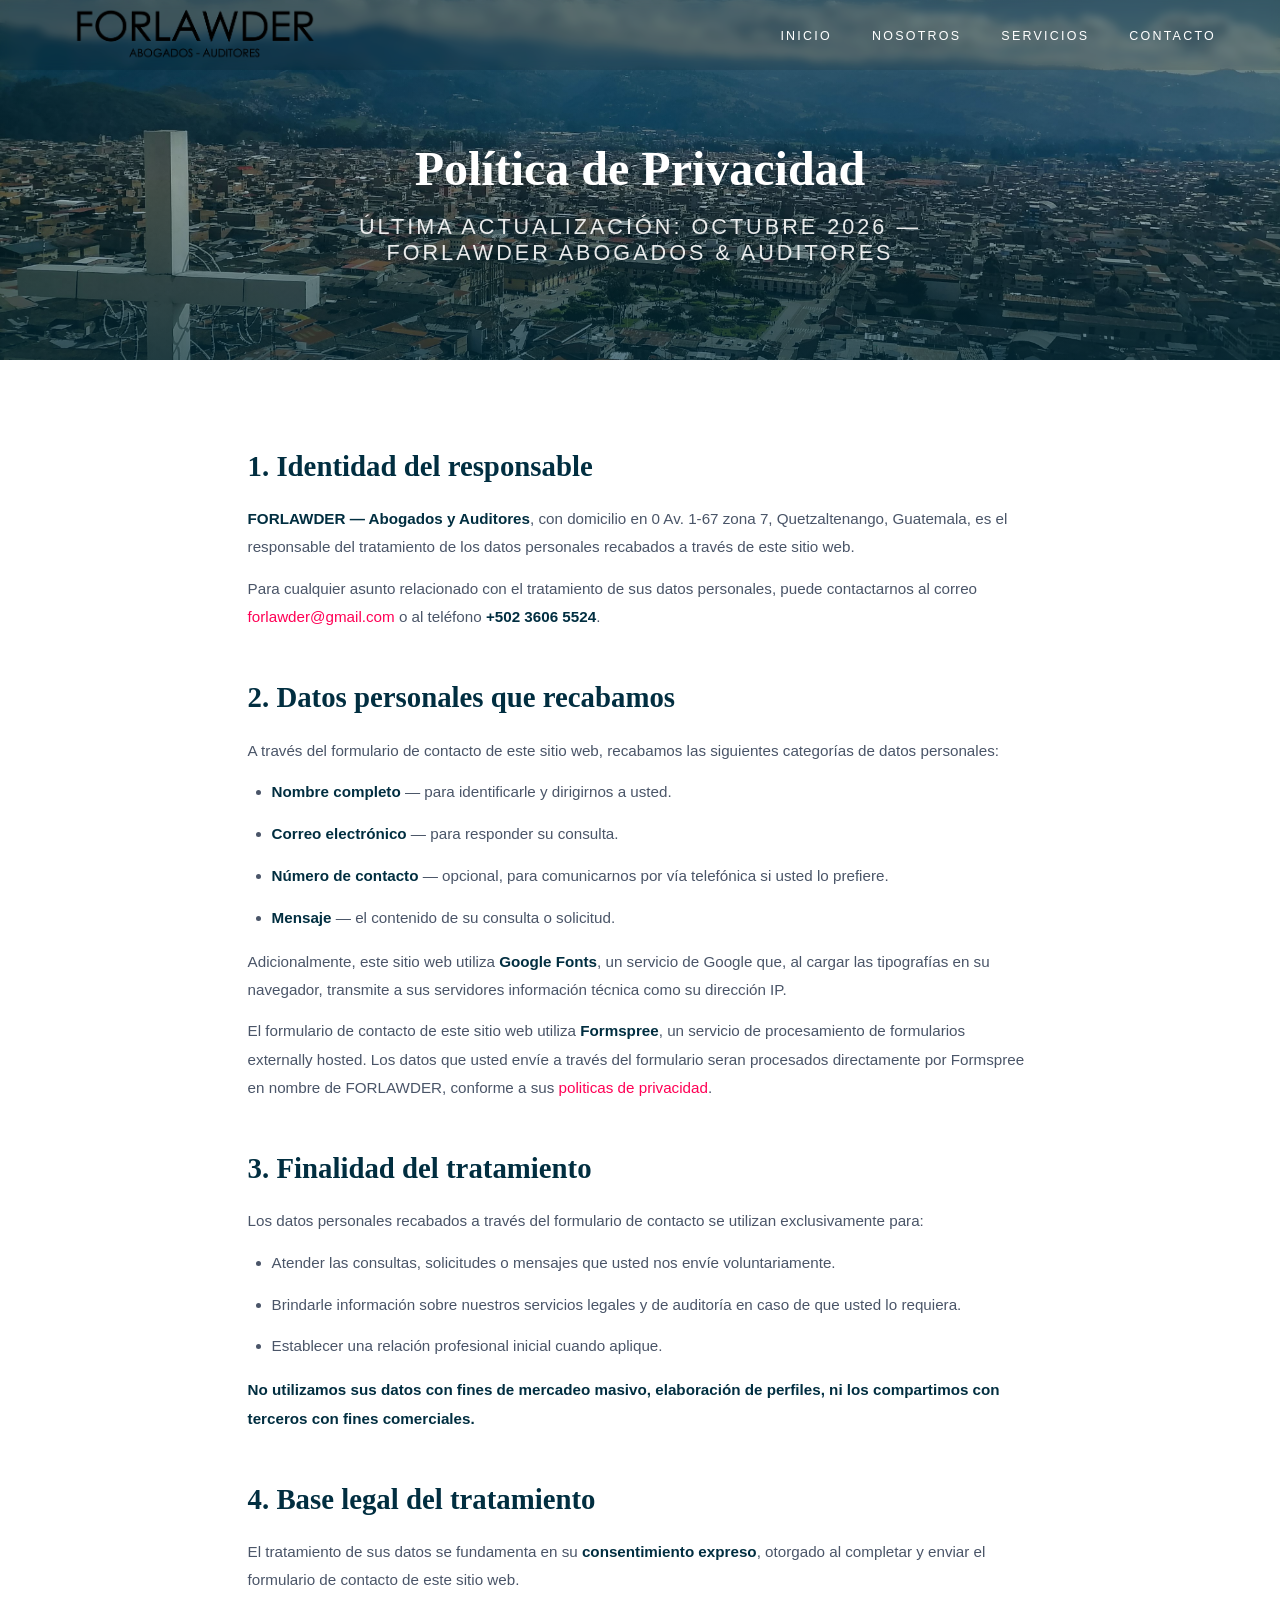
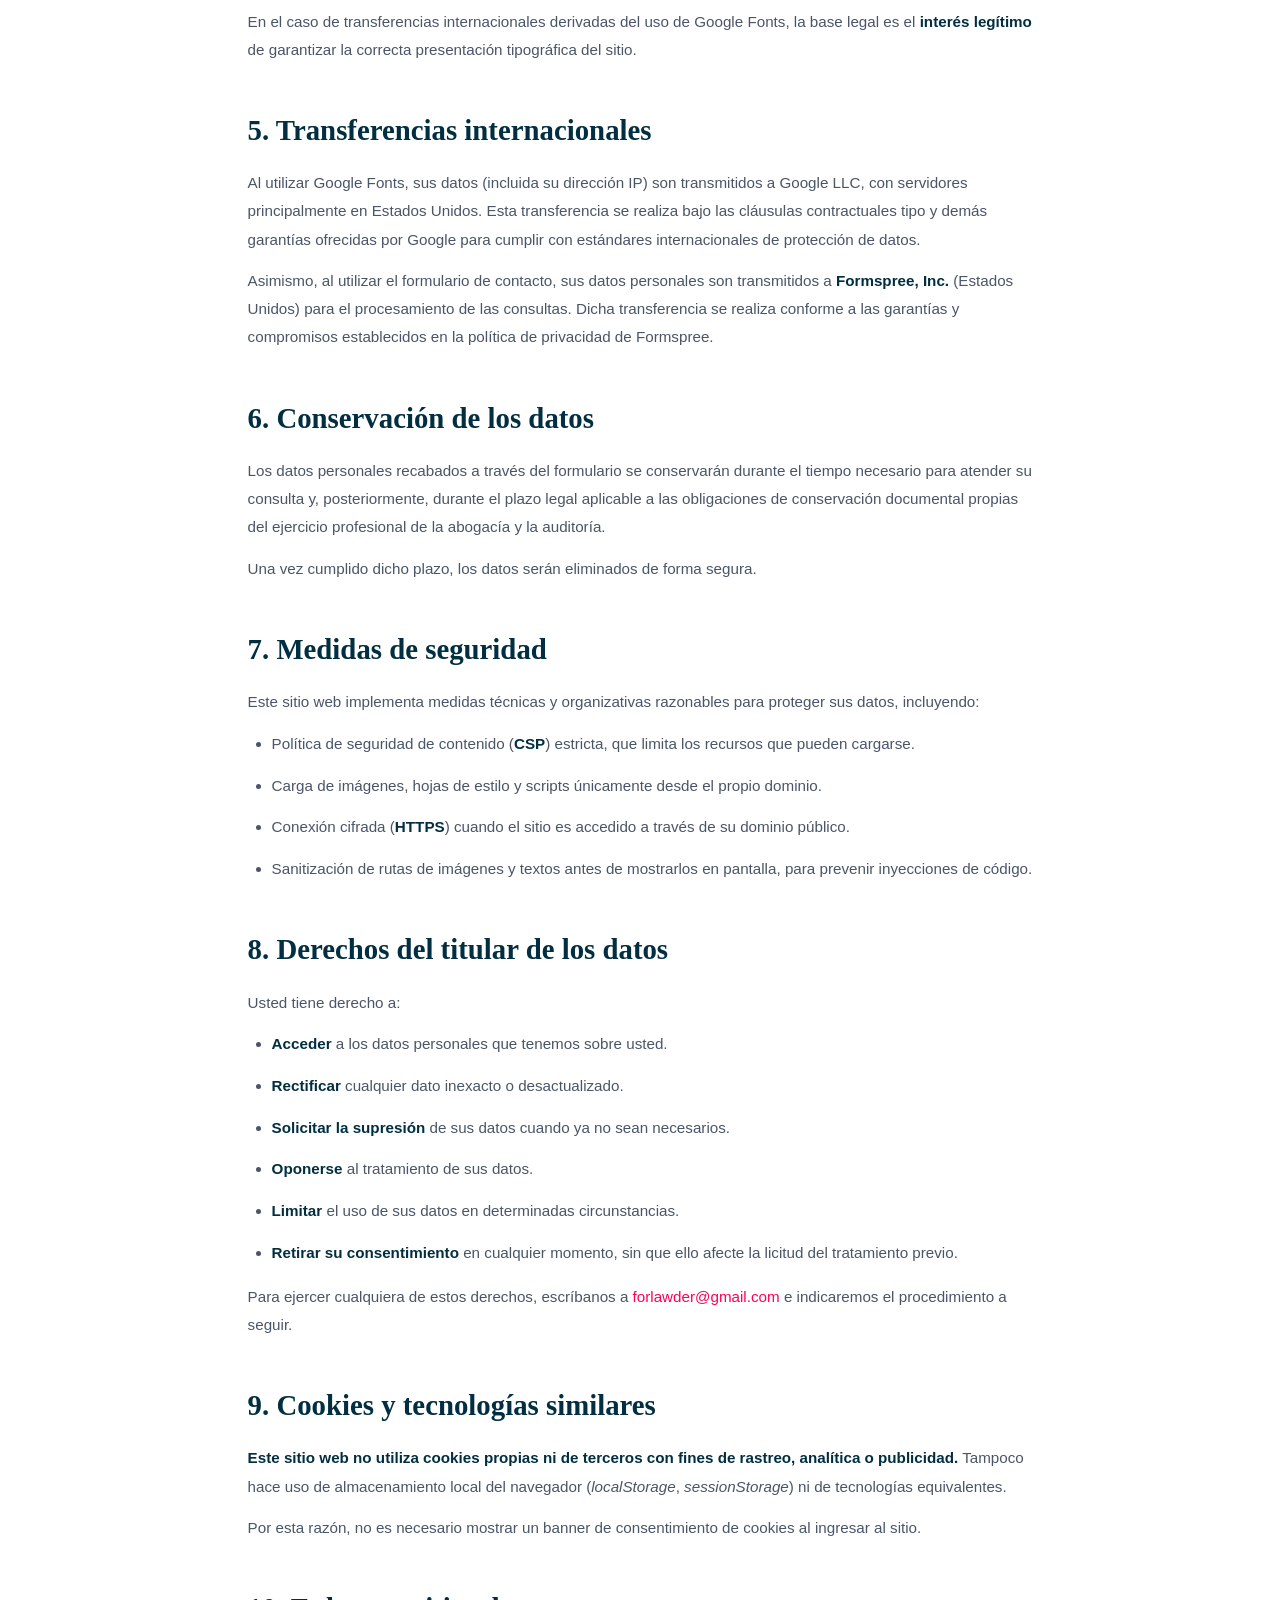
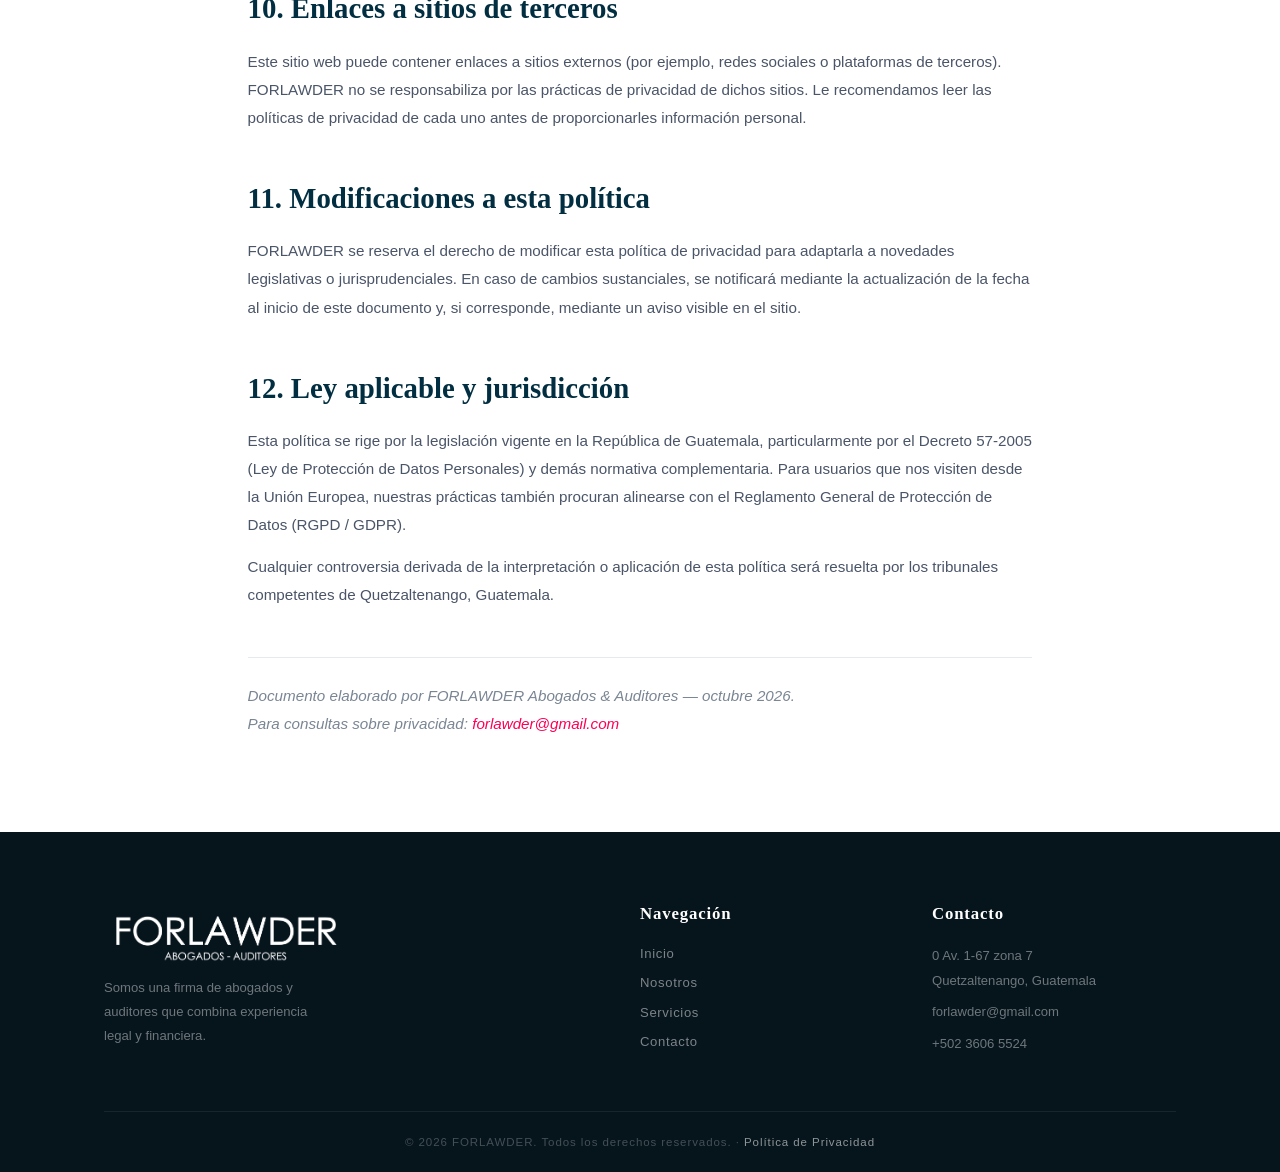
<file: politicas.html>
<!DOCTYPE html>
<html lang="es">

<head>
    <meta charset="UTF-8">
    <meta name="viewport" content="width=device-width, initial-scale=1.0">
    <meta name="description" content="Política de Privacidad — FORLAWDER Abogados y Auditores.">
    <meta http-equiv="Content-Security-Policy"
        content="default-src 'self'; script-src 'self'; style-src 'self' 'unsafe-inline' https://fonts.googleapis.com; font-src 'self' https://fonts.gstatic.com; img-src 'self'; connect-src 'self'; object-src 'none'; base-uri 'self'; form-action 'self';">
    <title>Política de Privacidad — FORLAWDER</title>
    <link rel="stylesheet" href="resources/css/style.min.css">
    <link rel="preconnect" href="https://fonts.googleapis.com">
    <link rel="preconnect" href="https://fonts.gstatic.com" crossorigin>
    <link
        href="https://fonts.googleapis.com/css2?family=Cormorant+Garamond:wght@300;400;600&family=Montserrat:wght@300;400;500&family=Raleway:wght@300;400&display=swap"
        rel="stylesheet">
    <style>
        .politica-hero {
            position: relative;
            display: flex;
            flex-direction: column;
            align-items: center;
            justify-content: center;
            min-height: clamp(300px, 40vh, 400px);
            padding: calc(var(--nav-height) + 2rem) 5% 3.5rem;
            text-align: center;
            overflow: hidden;
            background: var(--brand-navy);
        }

        .politica-hero::before {
            content: '';
            position: absolute;
            inset: 0;
            background: linear-gradient(to bottom,
                rgba(1, 46, 64, 0.55) 0%,
                rgba(1, 46, 64, 0.35) 50%,
                rgba(1, 46, 64, 0.65) 100%);
            pointer-events: none;
            z-index: 1;
        }

        .politica-hero .hero__fondo-wrap {
            position: absolute;
            inset: 0;
            z-index: 0;
            overflow: hidden;
        }

        .politica-hero .hero__fondo {
            width: 100%;
            height: 100%;
            object-fit: cover;
            object-position: center;
            display: block;
            opacity: 0;
            transition: opacity 360ms ease;
        }

        .politica-hero .hero__fondo.loaded {
            opacity: 1;
        }

        .politica-hero .hero__contenido {
            position: relative;
            z-index: 2;
            display: flex;
            flex-direction: column;
            align-items: center;
            gap: 1rem;
            max-width: 760px;
        }

        .politica-hero h1 {
            font-family: 'Cormorant Garamond', serif;
            font-weight: 600;
            font-size: clamp(2rem, 4vw, 3rem);
            color: #ffffff;
            margin-bottom: 0;
            line-height: 1.2;
        }

        .politica-hero p {
            font-family: 'Montserrat', sans-serif;
            font-size: clamp(0.95rem, 2.2vw, 1.35rem);
            font-weight: 300;
            letter-spacing: 0.14em;
            text-transform: uppercase;
            color: rgba(255, 255, 255, 0.90);
            max-width: 60ch;
            margin-inline: auto;
        }

        .politica-body {
            padding: 5rem 5%;
            background: #ffffff;
            color: #4a5568;
            line-height: 1.85;
            font-family: 'Montserrat', sans-serif;
            font-weight: 300;
        }

        .politica-body .contenedor {
            max-width: 900px;
        }

        .politica-body h2 {
            font-family: 'Cormorant Garamond', serif;
            font-weight: 600;
            font-size: clamp(1.4rem, 2.5vw, 1.8rem);
            color: var(--brand-navy);
            margin-top: 2.5rem;
            margin-bottom: 0.75rem;
        }

        .politica-body h2:first-of-type {
            margin-top: 0;
        }

        .politica-body p,
        .politica-body li {
            font-size: 0.95rem;
            margin-bottom: 0.85rem;
        }

        .politica-body ul {
            padding-left: 1.5rem;
            margin-bottom: 1rem;
        }

        .politica-body strong {
            color: var(--brand-navy);
            font-weight: 600;
        }

        .politica-body a {
            color: var(--brand-pink);
            text-decoration: none;
        }

        .politica-body a:hover {
            text-decoration: underline;
        }

        .politica-meta {
            font-size: 0.8rem;
            color: #7a8694;
            font-style: italic;
            border-top: 1px solid var(--brand-gray);
            padding-top: 1.5rem;
            margin-top: 3rem;
        }

        @media (max-width: 768px) {
            .politica-hero {
                padding: calc(var(--nav-height) + 3rem) 5% 3rem;
            }

            .politica-body {
                padding: 3.5rem 5%;
            }
        }
    </style>
</head>

<body>
    <header>
        <nav class="navbar">
            <a href="index.html" style="display: flex; align-items: center; text-decoration: none;">
                <div class="logo-container">
                    <img src="resources/images/LOGO  blanco letra.png" alt="FORLAWDER" class="logo-img logo-img--claro">
                    <img src="resources/images/FORLAWDER LOGO.png" alt="FORLAWDER" class="logo-img logo-img--oscuro">
                </div>
            </a>

            <button class="navbar__toggle" aria-label="Abrir menú" aria-expanded="false">
                <span></span>
                <span></span>
                <span></span>
            </button>

            <ul class="navbar__links">
                <li><a href="index.html#Inicio">Inicio</a></li>
                <li><a href="index.html#Nosotros">Nosotros</a></li>
                <li class="navbar__dropdown">
                    <a href="index.html#Servicios">Servicios</a>
                    <ul class="navbar__submenu">
                        <li><a href="index.html#Servicios_legal">Legal</a></li>
                        <li><a href="index.html#Servicios_auditoria">Auditoría</a></li>
                    </ul>
                </li>
                <li><a href="index.html#Contacto">Contacto</a></li>
            </ul>
        </nav>
    </header>

    <main>
        <section class="politica-hero">
            <div class="hero__fondo-wrap">
                <img src="resources/images/fondo-prueba.jpg" alt="" aria-hidden="true" class="hero__fondo" loading="eager" decoding="async" fetchpriority="high">
            </div>
            <div class="hero__contenido">
                <h1>Política de Privacidad</h1>
                <p>Última actualización: octubre 2026 — FORLAWDER Abogados &amp; Auditores</p>
            </div>
        </section>

        <section class="politica-body">
            <div class="contenedor">

                <h2>1. Identidad del responsable</h2>
                <p>
                    <strong>FORLAWDER — Abogados y Auditores</strong>, con domicilio en 0 Av. 1-67 zona 7,
                    Quetzaltenango, Guatemala, es el responsable del tratamiento de los datos personales
                    recabados a través de este sitio web.
                </p>
                <p>
                    Para cualquier asunto relacionado con el tratamiento de sus datos personales, puede
                    contactarnos al correo <a href="mailto:forlawder@gmail.com">forlawder@gmail.com</a>
                    o al teléfono <strong>+502 3606 5524</strong>.
                </p>

                <h2>2. Datos personales que recabamos</h2>
                <p>A través del formulario de contacto de este sitio web, recabamos las siguientes categorías de datos personales:</p>
                <ul>
                    <li><strong>Nombre completo</strong> — para identificarle y dirigirnos a usted.</li>
                    <li><strong>Correo electrónico</strong> — para responder su consulta.</li>
                    <li><strong>Número de contacto</strong> — opcional, para comunicarnos por vía telefónica si usted lo prefiere.</li>
                    <li><strong>Mensaje</strong> — el contenido de su consulta o solicitud.</li>
                </ul>
                <p>
                    Adicionalmente, este sitio web utiliza <strong>Google Fonts</strong>, un servicio de
                    Google que, al cargar las tipografías en su navegador, transmite a sus servidores
                    información técnica como su dirección IP.
                </p>
                <p>
                    El formulario de contacto de este sitio web utiliza <strong>Formspree</strong>,
                    un servicio de procesamiento de formularios externally hosted. Los datos que usted
                    envíe a través del formulario seran procesados directamente por Formspree en nombre de
                    FORLAWDER, conforme a sus <a href="https://formspree.io/legal/privacy-policy" target="_blank" rel="noopener noreferrer">politicas de privacidad</a>.
                </p>

                <h2>3. Finalidad del tratamiento</h2>
                <p>Los datos personales recabados a través del formulario de contacto se utilizan exclusivamente para:</p>
                <ul>
                    <li>Atender las consultas, solicitudes o mensajes que usted nos envíe voluntariamente.</li>
                    <li>Brindarle información sobre nuestros servicios legales y de auditoría en caso de que usted lo requiera.</li>
                    <li>Establecer una relación profesional inicial cuando aplique.</li>
                </ul>
                <p>
                    <strong>No utilizamos sus datos con fines de mercadeo masivo, elaboración de perfiles,
                    ni los compartimos con terceros con fines comerciales.</strong>
                </p>

                <h2>4. Base legal del tratamiento</h2>
                <p>
                    El tratamiento de sus datos se fundamenta en su <strong>consentimiento expreso</strong>,
                    otorgado al completar y enviar el formulario de contacto de este sitio web.
                </p>
                <p>
                    En el caso de transferencias internacionales derivadas del uso de Google Fonts, la base
                    legal es el <strong>interés legítimo</strong> de garantizar la correcta presentación
                    tipográfica del sitio.
                </p>

                <h2>5. Transferencias internacionales</h2>
                <p>
                    Al utilizar Google Fonts, sus datos (incluida su dirección IP) son transmitidos a
                    Google LLC, con servidores principalmente en Estados Unidos. Esta transferencia se
                    realiza bajo las cláusulas contractuales tipo y demás garantías ofrecidas por Google
                    para cumplir con estándares internacionales de protección de datos.
                </p>
                <p>
                    Asimismo, al utilizar el formulario de contacto, sus datos personales son transmitidos
                    a <strong>Formspree, Inc.</strong> (Estados Unidos) para el procesamiento de las consultas.
                    Dicha transferencia se realiza conforme a las garantías y compromisos establecidos en la
                    política de privacidad de Formspree.
                </p>

                <h2>6. Conservación de los datos</h2>
                <p>
                    Los datos personales recabados a través del formulario se conservarán durante el
                    tiempo necesario para atender su consulta y, posteriormente, durante el plazo legal
                    aplicable a las obligaciones de conservación documental propias del ejercicio
                    profesional de la abogacía y la auditoría.
                </p>
                <p>
                    Una vez cumplido dicho plazo, los datos serán eliminados de forma segura.
                </p>

                <h2>7. Medidas de seguridad</h2>
                <p>Este sitio web implementa medidas técnicas y organizativas razonables para proteger sus datos, incluyendo:</p>
                <ul>
                    <li>Política de seguridad de contenido (<strong>CSP</strong>) estricta, que limita los recursos que pueden cargarse.</li>
                    <li>Carga de imágenes, hojas de estilo y scripts únicamente desde el propio dominio.</li>
                    <li>Conexión cifrada (<strong>HTTPS</strong>) cuando el sitio es accedido a través de su dominio público.</li>
                    <li>Sanitización de rutas de imágenes y textos antes de mostrarlos en pantalla, para prevenir inyecciones de código.</li>
                </ul>

                <h2>8. Derechos del titular de los datos</h2>
                <p>Usted tiene derecho a:</p>
                <ul>
                    <li><strong>Acceder</strong> a los datos personales que tenemos sobre usted.</li>
                    <li><strong>Rectificar</strong> cualquier dato inexacto o desactualizado.</li>
                    <li><strong>Solicitar la supresión</strong> de sus datos cuando ya no sean necesarios.</li>
                    <li><strong>Oponerse</strong> al tratamiento de sus datos.</li>
                    <li><strong>Limitar</strong> el uso de sus datos en determinadas circunstancias.</li>
                    <li><strong>Retirar su consentimiento</strong> en cualquier momento, sin que ello afecte la licitud del tratamiento previo.</li>
                </ul>
                <p>
                    Para ejercer cualquiera de estos derechos, escríbanos a
                    <a href="mailto:forlawder@gmail.com">forlawder@gmail.com</a> e indicaremos
                    el procedimiento a seguir.
                </p>

                <h2>9. Cookies y tecnologías similares</h2>
                <p>
                    <strong>Este sitio web no utiliza cookies propias ni de terceros con fines de rastreo,
                    analítica o publicidad.</strong> Tampoco hace uso de almacenamiento local del navegador
                    (<em>localStorage</em>, <em>sessionStorage</em>) ni de tecnologías equivalentes.
                </p>
                <p>
                    Por esta razón, no es necesario mostrar un banner de consentimiento de cookies al
                    ingresar al sitio.
                </p>

                <h2>10. Enlaces a sitios de terceros</h2>
                <p>
                    Este sitio web puede contener enlaces a sitios externos (por ejemplo, redes sociales
                    o plataformas de terceros). FORLAWDER no se responsabiliza por las prácticas de
                    privacidad de dichos sitios. Le recomendamos leer las políticas de privacidad de
                    cada uno antes de proporcionarles información personal.
                </p>

                <h2>11. Modificaciones a esta política</h2>
                <p>
                    FORLAWDER se reserva el derecho de modificar esta política de privacidad para
                    adaptarla a novedades legislativas o jurisprudenciales. En caso de cambios
                    sustanciales, se notificará mediante la actualización de la fecha al inicio de
                    este documento y, si corresponde, mediante un aviso visible en el sitio.
                </p>

                <h2>12. Ley aplicable y jurisdicción</h2>
                <p>
                    Esta política se rige por la legislación vigente en la República de Guatemala,
                    particularmente por el Decreto 57-2005 (Ley de Protección de Datos Personales) y
                    demás normativa complementaria. Para usuarios que nos visiten desde la Unión Europea,
                    nuestras prácticas también procuran alinearse con el Reglamento General de Protección
                    de Datos (RGPD / GDPR).
                </p>
                <p>
                    Cualquier controversia derivada de la interpretación o aplicación de esta política
                    será resuelta por los tribunales competentes de Quetzaltenango, Guatemala.
                </p>

                <p class="politica-meta">
                    Documento elaborado por FORLAWDER Abogados &amp; Auditores — octubre 2026.<br>
                    Para consultas sobre privacidad: <a href="mailto:forlawder@gmail.com">forlawder@gmail.com</a>
                </p>

            </div>
        </section>
    </main>

    <footer class="footer">
        <div class="contenedor">
            <div class="footer__grid">

                <div class="footer__marca">
                    <div class="logo-container" style="padding-bottom: 0px;">
                        <img src="resources/images/LOGO  blanco letra.png" alt="FORLAWDER" class="logo-img-footer">
                    </div>
                    <p style="padding-top: 0.1rem;">Somos una firma de abogados y auditores que combina experiencia legal
                        y financiera.</p>
                </div>

                <div class="footer__nav">
                    <h4>Navegación</h4>
                    <ul>
                        <li><a href="index.html#Inicio">Inicio</a></li>
                        <li><a href="index.html#Nosotros">Nosotros</a></li>
                        <li><a href="index.html#Servicios">Servicios</a></li>
                        <li><a href="index.html#Contacto">Contacto</a></li>
                    </ul>
                </div>

                <div class="footer__info">
                    <h4>Contacto</h4>
                    <p>0 Av. 1-67 zona 7<br>Quetzaltenango, Guatemala</p>
                    <p>forlawder@gmail.com</p>
                    <p>+502 3606 5524</p>
                </div>

            </div>
            <div class="footer__base">
                <p>&copy; 2026 FORLAWDER. Todos los derechos reservados. ·
                    <a href="politicas.html" style="color: rgba(255,255,255,0.55); text-decoration: none;">Política de Privacidad</a>
                </p>
            </div>
        </div>
    </footer>

    <script src="resources/js/navbar.js" defer></script>
</body>

</html>
</file>
<file: resources/css/style.min.css>
*,*::before,*::after{box-sizing:border-box;margin:0;padding:0}html{scroll-behavior:smooth}body{font-family:'Montserrat',sans-serif;font-weight:300}:root{--brand-navy:#012E40;--brand-foot:#06141c;--brand-pink:#ff0055;--brand-gray:#e6e9ed;--nav-height:70px;--nav-bg-solid:var(--brand-navy);--nav-bg-solid-footer:var(--brand-foot);--nav-bg-transparent:rgba(0, 0, 0, 0.10);--nav-border-color:rgba(255, 255, 255, 0.12);--nav-text-color:#ffffff;--nav-text-hover:var(--brand-pink);--nav-transition:0.45s ease;--card-max-width:1150px;--card-min-height:auto;--card-padding:2.5rem}.navbar{position:fixed;top:0;left:0;width:100%;height:var(--nav-height);z-index:1000;display:flex;align-items:center;justify-content:space-between;padding:0 5%;background-color:var(--nav-bg-transparent);border-bottom:1px solid #fff0;backdrop-filter:blur(4px);-webkit-backdrop-filter:blur(4px);transition:background-color var(--nav-transition),border-color var(--nav-transition),box-shadow var(--nav-transition),backdrop-filter var(--nav-transition)}.navbar.scrolled{background-color:var(--nav-bg-solid-footer);border-bottom-color:var(--nav-border-color);box-shadow:0 4px 30px rgb(0 0 0 / .35);backdrop-filter:blur(0);-webkit-backdrop-filter:blur(0)}.navbar__logo{font-family:'Cormorant Garamond',serif;font-weight:600;font-size:1.6rem;letter-spacing:.12em;color:var(--nav-text-color);text-decoration:none;text-transform:uppercase;transition:color var(--nav-transition)}.navbar__logo:hover{color:var(--nav-text-hover)}.navbar__links{list-style:none;display:flex;gap:2.5rem;align-items:center}.navbar__dropdown{position:relative}.navbar__submenu{position:absolute;top:100%;left:0;min-width:200px;list-style:none;background-color:var(--nav-bg-solid-footer);border-bottom:1px solid var(--nav-border-color);border-radius:0 0 4px 4px;padding:.5rem 0;z-index:999;opacity:0;visibility:hidden;transform:translateY(6px);transition:opacity var(--nav-transition),transform var(--nav-transition),visibility var(--nav-transition);pointer-events:none}.navbar__dropdown:hover .navbar__submenu,.navbar__dropdown:focus-within .navbar__submenu{opacity:1;visibility:visible;transform:translateY(0);pointer-events:auto}.navbar__submenu li a{display:block;padding:.55rem 1.5rem;font-size:.72rem;letter-spacing:.16em;color:rgb(255 255 255 / .8);white-space:nowrap}.navbar__submenu li a::after{display:none}.navbar__submenu li{display:block}.navbar__submenu li a:hover{color:var(--nav-text-hover)}.navbar__links a{font-family:'Montserrat',sans-serif;font-weight:400;font-size:.78rem;letter-spacing:.18em;text-transform:uppercase;color:var(--nav-text-color);text-decoration:none;position:relative;padding-bottom:4px;transition:color var(--nav-transition)}.navbar__links a::after{content:'';position:absolute;bottom:0;left:0;width:0%;height:1px;background-color:var(--nav-text-hover);transition:width var(--nav-transition)}.navbar__links a:hover{color:var(--nav-text-hover)}.navbar__links a:hover::after{width:100%}.navbar__links a.active{color:var(--nav-text-hover)}.navbar__links a.active::after{width:100%}.navbar__links a.navbar__cta{background-color:var(--nav-text-hover);color:#0a0a0a;padding:.45rem 1.2rem;border-radius:2px;font-weight:500;letter-spacing:.14em}.navbar__links a.navbar__cta::after{display:none}.navbar__links a.navbar__cta:hover{background-color:#fff;color:#0a0a0a}.navbar__toggle{display:none;flex-direction:column;gap:5px;cursor:pointer;background:none;border:none;padding:4px}.navbar__toggle span{display:block;width:24px;height:1.5px;background-color:var(--nav-text-color);transition:transform 0.3s ease,opacity 0.3s ease}.navbar__toggle.open span:nth-child(1){transform:translateY(6.5px) rotate(45deg)}.navbar__toggle.open span:nth-child(2){opacity:0}.navbar__toggle.open span:nth-child(3){transform:translateY(-6.5px) rotate(-45deg)}@media (max-width:768px){.navbar__toggle{display:flex}.navbar__links{position:absolute;top:var(--nav-height);left:0;width:100%;flex-direction:column;gap:0;background-color:var(--nav-bg-solid);max-height:0;overflow:hidden;transition:max-height 0.4s ease,padding 0.4s ease;padding:0 5%}.navbar__links.open{max-height:400px;padding:1.2rem 5%}.navbar__links a{padding:.7rem 0 .7rem .85rem;font-size:.85rem}.navbar__links a::after{bottom:auto;top:50%;left:0;transform:translateY(-50%);width:2px;height:0%;transition:height var(--nav-transition)}.navbar__links a.active::after{width:2px;height:50%}.navbar__submenu{position:static;opacity:1;visibility:visible;transform:none;pointer-events:auto;background-color:#fff0;border-bottom:none;box-shadow:none;padding:0 0 .5rem 0;min-width:unset}.navbar__submenu li a{padding:.28rem 0 .28rem .85rem;font-size:.65rem;letter-spacing:.12em;color:rgb(255 255 255 / .55);border-left:1px solid rgb(255 255 255 / .15);transition:color var(--nav-transition),border-left-color var(--nav-transition)}.navbar__submenu li a:hover,.navbar__submenu li a.active{color:var(--nav-text-hover);border-left-color:var(--nav-text-hover)}}.banner-container{position:absolute;inset:0;overflow:hidden;pointer-events:none;z-index:1;background:#fff0}.shape-gray-back{position:absolute;bottom:-50px;left:30%;width:320px;height:420px;background:linear-gradient(135deg,rgb(255 255 255 / .07) 0%,rgb(255 255 255 / .01) 100%);transform:skewX(-41deg)}.shape-gray-front{position:absolute;bottom:-80px;left:18%;width:180px;height:460px;background:linear-gradient(to bottom,rgb(255 255 255 / .06),rgb(255 255 255 / .01));transform:skewX(-41deg)}.shape-dark-blue{position:absolute;bottom:-50px;left:-80px;width:340px;height:380px;background:rgb(0 20 30 / .45);transform:skewX(-41deg)}.shape-magenta-bar{position:absolute;bottom:-100px;left:-40px;width:80px;height:560px;background:var(--brand-pink);transform:skewX(-41deg);box-shadow:4px 0 28px rgb(255 0 85 / .5)}.thin-lines-container{position:absolute;bottom:-50px;left:13%;width:120px;height:460px;transform:skewX(-41deg)}.thin-lines-container::before{content:'';position:absolute;top:0;left:0;width:3px;height:80%;background:var(--brand-pink);opacity:.65}.thin-lines-container::after{content:'';position:absolute;top:22%;left:16px;width:3px;height:55%;background:var(--brand-pink);opacity:.65}.section-offset{scroll-margin-top:var(--nav-height)}.seccion-contacto{display:flex;justify-content:center;align-items:center;padding:6rem 5%;min-height:100vh}.tarjeta-formulario{width:100%;max-width:var(--card-max-width);min-height:var(--card-min-height);display:flex;overflow:hidden;border-radius:12px;box-shadow:0 24px 64px rgb(0 0 0 / .14)}.columna-texto{position:relative;overflow:hidden;background:var(--brand-navy);padding:3rem 2.5rem 3rem 3rem;flex:1;display:flex;flex-direction:column;justify-content:flex-start;gap:1.5rem;min-width:0}.columna-texto h2{font-family:'Cormorant Garamond',serif;font-size:2rem;font-weight:600;color:#fff;line-height:1.25;position:relative;z-index:2}.columna-texto>p{font-size:.875rem;line-height:1.8;color:rgb(255 255 255 / .7);position:relative;z-index:2;max-width:36ch}.columna-formulario{flex:1;background:#fff;padding:var(--card-padding);display:flex;flex-direction:column;justify-content:center;min-width:0}.formulario{display:grid;gap:14px}.grupo-campo{display:grid;gap:5px}.grupo-fila{display:grid;grid-template-columns:1fr 1fr;gap:16px}.formulario label{font-size:.72rem;font-weight:600;letter-spacing:.08em;text-transform:uppercase;color:var(--brand-navy)}.formulario input,.formulario textarea{font:inherit;font-size:.9rem;border-radius:6px;border:1.5px solid #dde1e6;padding:10px 12px;width:100%;background:#f9fafc;color:#1a1a2e;transition:border-color 0.2s ease,box-shadow 0.2s ease}.formulario input:focus,.formulario textarea:focus{outline:none;border-color:var(--brand-pink);box-shadow:0 0 0 3px rgb(255 0 85 / .1);background:#fff}.formulario textarea{min-height:100px;resize:vertical}.formulario button{margin-top:4px;font:inherit;font-size:.78rem;font-weight:600;letter-spacing:.14em;text-transform:uppercase;border-radius:6px;padding:13px;background:var(--brand-navy);color:#fff;border:2px solid var(--brand-navy);cursor:pointer;width:100%;transition:background 0.25s ease,border-color 0.25s ease}.formulario button:hover{background:var(--brand-pink);border-color:var(--brand-pink)}.form-success{display:flex;flex-direction:column;align-items:center;text-align:center;padding:2rem 1rem;gap:1rem}.form-success svg{width:48px;height:48px;color:var(--brand-navy)}.form-success h3{font-family:'Cormorant Garamond',serif;font-weight:600;font-size:1.5rem;color:var(--brand-navy);margin:0}.form-success p{font-size:.9rem;color:#5a6573;margin:0}.formulario.submitted .grupo-campo,.formulario.submitted .grupo-fila,.formulario.submitted .formulario button{display:none}.formulario.submitted .form-success{display:flex!important}.formulario.submitted #form-fields{display:none}#btn-nueva-consulta{margin-top:.5rem;width:auto;align-self:center}.checkbox-campo{margin-top:.5rem}.checkbox-label{display:flex;align-items:center;gap:.6rem;cursor:pointer;font-size:.8rem;color:#5a6573;line-height:1.4}.checkbox-label input[type="checkbox"]{position:absolute;opacity:0;width:0;height:0}.checkbox-custom{width:18px;height:18px;min-width:18px;border:2px solid #dde1e6;border-radius:4px;background:#f9fafc;display:flex;align-items:center;justify-content:center;transition:border-color .2s ease,background .2s ease}.checkbox-custom::after{content:'';width:10px;height:10px;background:var(--brand-pink);border-radius:2px;opacity:0;transform:scale(0);transition:opacity .2s ease,transform .2s ease}.checkbox-label input:checked+.checkbox-custom{border-color:var(--brand-pink);background:#fff}.checkbox-label input:checked+.checkbox-custom::after{opacity:1;transform:scale(1)}.checkbox-label input:focus+.checkbox-custom{outline:none;box-shadow:0 0 0 3px rgba(255,0,85,.10)}.checkbox-text{font-size:.8rem;color:#5a6573}.checkbox-text a{color:var(--brand-pink);text-decoration:none}.checkbox-text a:hover{text-decoration:underline}@media (max-width:768px){.seccion-contacto{padding:5rem 4%;align-items:flex-start}.tarjeta-formulario{flex-direction:column}.columna-texto{padding:2.5rem 2rem;min-height:200px;justify-content:flex-end}.columna-texto h2{font-size:1.5rem}.columna-texto>p{display:none}.columna-formulario{padding:2rem 1.5rem}}@media (max-width:480px){.grupo-fila{grid-template-columns:1fr}.columna-texto{min-height:160px}.formulario button{padding:14px}}.contenedor{width:100%;max-width:1200px;margin-inline:auto;padding-inline:5%}.etiqueta-seccion{display:inline-block;font-size:.68rem;font-weight:600;letter-spacing:.24em;text-transform:uppercase;color:var(--brand-pink)}.titulo-seccion{font-family:'Cormorant Garamond',serif;font-weight:600;font-size:clamp(1.75rem, 3vw, 2.4rem);line-height:1.2;color:var(--brand-navy)}.seccion-encabezado{text-align:center;margin-bottom:3.5rem;display:flex;flex-direction:column;gap:.6rem}.seccion-encabezado__subtitulo{font-size:.9rem;line-height:1.85;color:#5a6573;max-width:55ch;margin-inline:auto}.btn{display:inline-flex;align-items:center;justify-content:center;padding:.75rem 1.75rem;font-family:'Montserrat',sans-serif;font-size:.76rem;font-weight:600;letter-spacing:.16em;text-transform:uppercase;text-decoration:none;border-radius:4px;border:2px solid #fff0;cursor:pointer;transition:background 0.25s ease,color 0.25s ease,border-color 0.25s ease}.btn--primary{background:var(--brand-navy);color:#fff;border-color:var(--brand-navy)}.btn--primary:hover{background:var(--brand-pink);border-color:var(--brand-pink)}.btn--outline{background:#fff0;color:var(--brand-navy);border-color:var(--brand-navy)}.btn--outline:hover{background:var(--brand-navy);color:#fff}.btn--outline-blanco{background:#fff0;color:#fff;border-color:rgb(255 255 255 / .65)}.btn--outline-blanco:hover{background:#fff;color:var(--brand-navy);border-color:#fff}.hero{position:relative;display:flex;flex-direction:column;align-items:center;justify-content:center;min-height:clamp(420px, 60vh, 680px);padding:calc(var(--nav-height) + 2rem) 5% 3.5rem;text-align:center;overflow:hidden;background:var(--brand-navy)}.hero::before{content:'';position:absolute;inset:0;background:linear-gradient(to bottom,rgb(1 46 64 / .55) 0%,rgb(1 46 64 / .35) 50%,rgb(1 46 64 / .65) 100%);pointer-events:none;z-index:1}.hero::after{content:'';position:absolute;bottom:0;left:5%;right:5%;height:1px;background:linear-gradient(to right,transparent,var(--brand-pink) 50%,transparent)}.hero__contenido{position:relative;z-index:2;display:flex;flex-direction:column;align-items:center;gap:1.75rem;max-width:760px}.hero__fondo-wrap{position:absolute;inset:0;z-index:0;overflow:hidden}.hero__fondo{width:100%;height:100%;object-fit:cover;object-position:center;display:block;opacity:0;transition:opacity 360ms ease}.hero__fondo.loaded{opacity:1}.hero__logo{max-width:min(400px, 78vw);height:auto;position:relative;z-index:2}.hero__tagline{font-family:'Montserrat',sans-serif;font-size:clamp(0.95rem, 2.2vw, 1.35rem);font-weight:1000;letter-spacing:.14em;text-transform:uppercase;color:#fff;opacity:.9}.hero__acciones{display:flex;gap:1rem;flex-wrap:wrap;justify-content:center}.hero__scroll{position:absolute;bottom:2rem;left:50%;transform:translateX(-50%);color:#fff;opacity:.55;z-index:2;text-decoration:none;transition:opacity 0.3s ease;animation:hero-bounce 2.2s ease-in-out infinite}.hero__scroll:hover{opacity:.75}@keyframes hero-bounce{0%,100%{transform:translateX(-50%) translateY(0)}50%{transform:translateX(-50%) translateY(7px)}}.seccion-intro{padding:6rem 0;background:#fff}.intro__grid{display:grid;grid-template-columns:1fr 1fr;gap:5rem;align-items:center}.intro__texto{display:flex;flex-direction:column;gap:1.2rem}.intro__texto p{font-size:.92rem;line-height:1.9;color:#4a5568}.intro__btn{align-self:flex-start}.visual-placeholder{position:relative;aspect-ratio:4 / 3;background:var(--brand-gray);border-radius:10px;overflow:hidden;display:flex;align-items:center;justify-content:center}.visual-placeholder__marco{position:absolute;inset:12px;border-radius:6px;border:1.5px dashed rgb(1 46 64 / .22)}.visual-placeholder__acento{position:absolute;bottom:0;left:-20px;width:80px;height:100%;background:var(--brand-pink);opacity:.07;transform:skewX(-8deg)}.visual-placeholder__texto{font-family:'Montserrat',sans-serif;font-size:.8rem;color:#7a8694;text-align:center;position:relative;z-index:1;line-height:1.9}.visual-placeholder__texto small{font-size:.7rem;opacity:.7}.visual-placeholder__img{position:absolute;inset:0;width:100%;height:100%;object-fit:cover}.slideshow-img{opacity:0;pointer-events:none;user-select:none;-webkit-user-drag:none;animation:slideshow-fade 9s infinite}.slideshow-img:nth-child(1){animation-delay:0s}.slideshow-img:nth-child(2){animation-delay:3s}.slideshow-img:nth-child(3){animation-delay:6s}@keyframes slideshow-fade{0%{opacity:0}10%{opacity:1}33.33%{opacity:1}43.33%{opacity:0}100%{opacity:0}}.responsive-img{opacity:0;transition:opacity 360ms ease;will-change:opacity}.responsive-img.loaded{opacity:1}.seccion-pilares{padding:6rem 0;background:#f4f6f8}.pilares__grid{display:grid;grid-template-columns:repeat(auto-fit,minmax(220px,1fr));gap:1.75rem}.pilar{background:#fff;border-radius:10px;padding:2.5rem 2rem;display:flex;flex-direction:column;gap:1rem;transition:box-shadow 0.35s ease,transform 0.35s ease}.pilar:hover{box-shadow:0 14px 48px rgb(1 46 64 / .1);transform:translateY(-5px)}.pilar__icono{width:48px;height:48px;color:var(--brand-navy);transition:color 0.3s ease}.pilar:hover .pilar__icono{color:var(--brand-pink)}.pilar__icono svg{width:100%;height:100%}.pilar h3{font-family:'Cormorant Garamond',serif;font-weight:600;font-size:1.25rem;color:var(--brand-navy)}.pilar p{font-size:.875rem;line-height:1.85;color:#5a6573}.seccion-servicios{padding:6rem 0;background:#fff}.servicios__grid{display:grid;grid-template-columns:repeat(auto-fill,minmax(280px,1fr));gap:1.75rem}.tarjeta-servicio{border:1.5px solid #e4e8ed;border-radius:10px;padding:2.25rem 2rem;display:flex;flex-direction:column;gap:1rem;transition:border-color 0.3s ease,box-shadow 0.3s ease,transform 0.3s ease}.tarjeta-servicio:hover{border-color:var(--brand-navy);box-shadow:0 10px 40px rgb(1 46 64 / .09);transform:translateY(-4px)}.tarjeta-servicio__icono{width:46px;height:46px;color:var(--brand-navy);transition:color 0.3s ease;flex-shrink:0}.tarjeta-servicio:hover .tarjeta-servicio__icono{color:var(--brand-pink)}.tarjeta-servicio__icono svg{width:100%;height:100%}.tarjeta-servicio h3{font-family:'Cormorant Garamond',serif;font-weight:600;font-size:1.2rem;color:var(--brand-navy)}.tarjeta-servicio p{font-size:.875rem;line-height:1.85;color:#5a6573}.tarjeta-servicio__enlace{margin-top:auto;font-size:.72rem;font-weight:600;letter-spacing:.12em;text-transform:uppercase;color:var(--brand-pink);text-decoration:none;transition:opacity 0.2s ease}.tarjeta-servicio__enlace:hover{opacity:.65}.seccion-stats{padding:5rem 0;background:var(--brand-navy)}.stats__grid{display:grid;grid-template-columns:repeat(4,1fr);gap:0;text-align:center}.stat{display:flex;flex-direction:column;gap:.5rem;padding:2rem 1rem;border-right:1px solid rgb(255 255 255 / .1)}.stat:last-child{border-right:none}.stat__num{font-family:'Cormorant Garamond',serif;font-size:clamp(2.4rem, 4vw, 3.4rem);font-weight:600;color:#fff;line-height:1}.stat__label{font-size:.7rem;font-weight:500;letter-spacing:.14em;text-transform:uppercase;color:rgb(255 255 255 / .5)}.seccion-cta{padding:7rem 0;background:linear-gradient(135deg,#012E40 0%,#01455f 100%);text-align:center}.cta__contenido{max-width:680px;margin-inline:auto;display:flex;flex-direction:column;align-items:center;gap:1.5rem}.cta__titulo{color:#ffffff!important}.cta__subtitulo{font-size:.9rem;line-height:1.85;color:rgb(255 255 255 / .6);max-width:50ch}.footer{background:#06141c;color:rgb(255 255 255 / .55);padding-top:4.5rem}.footer__grid{display:grid;grid-template-columns:2fr 1fr 1fr;gap:3rem;padding-bottom:3rem;border-bottom:1px solid rgb(255 255 255 / .07)}.footer__logo{max-width:110px;height:auto;margin-bottom:1.25rem;display:block}.footer__marca p{font-size:.82rem;line-height:1.85;max-width:30ch;color:rgb(255 255 255 / .42)}.footer__nav h4,.footer__info h4{font-family:'Cormorant Garamond',serif;font-weight:600;font-size:1.05rem;color:#fff;margin-bottom:1.25rem;letter-spacing:.05em}.footer__nav ul{list-style:none;display:flex;flex-direction:column;gap:.7rem}.footer__nav a{color:rgb(255 255 255 / .48);text-decoration:none;font-size:.82rem;letter-spacing:.05em;transition:color 0.2s ease}.footer__nav a:hover{color:var(--brand-pink)}.footer__info p{font-size:.82rem;line-height:1.9;color:rgb(255 255 255 / .42);margin-bottom:.4rem}.footer__base{padding:1.5rem 0;text-align:center;font-size:.72rem;letter-spacing:.08em;color:rgb(255 255 255 / .25)}[data-reveal]{transition:opacity 0.65s ease,transform 0.65s ease}html.js-reveal [data-reveal]{opacity:0;transform:translateY(28px)}html.js-reveal [data-reveal="left"]{transform:translateX(-32px)}html.js-reveal [data-reveal="right"]{transform:translateX(32px)}html.js-reveal [data-reveal].is-visible{opacity:1;transform:none}html.js-reveal [data-delay="1"]{transition-delay:0.10s}html.js-reveal [data-delay="2"]{transition-delay:0.20s}html.js-reveal [data-delay="3"]{transition-delay:0.30s}html.js-reveal [data-delay="4"]{transition-delay:0.40s}@media (max-width:1024px){.stats__grid{grid-template-columns:repeat(2,1fr)}.stat{border-right:none}.stat:nth-child(odd){border-right:1px solid rgb(255 255 255 / .1)}}@media (max-width:768px){.hero__acciones{flex-direction:column;width:100%;max-width:280px}.hero__acciones .btn{width:100%}.intro__grid{grid-template-columns:1fr;gap:2.5rem}.intro__visual{order:-1}.intro__btn{align-self:stretch;text-align:center}.footer__grid{grid-template-columns:1fr;gap:2rem}.seccion-intro,.seccion-pilares,.seccion-servicios{padding:4.5rem 0}.seccion-cta{padding:5rem 0}}@media (max-width:480px){.stats__grid{grid-template-columns:repeat(2,1fr)}.stat:nth-child(odd){border-right:1px solid rgb(255 255 255 / .1)}.pilar{padding:2rem 1.5rem}.tarjeta-servicio{padding:1.75rem 1.5rem}}.logo-container{text-align:center;font-family:'Raleway',sans-serif;position:relative;display:flex;align-items:center}.logo-title{font-size:25px;font-weight:300;letter-spacing:1px;margin:0;line-height:1;color:#fff}.logo-subtitle{font-size:9px;font-weight:400;letter-spacing:1px;margin:0;color:#fff}.logo-title,.logo-subtitle{transition:color var(--nav-transition)}.navbar.scrolled .logo-title,.navbar.scrolled .logo-subtitle{color:var(--nav-text-color)}.logo-img{height:75px;width:auto;position:absolute;transition:opacity .45s ease;object-fit:contain}.logo-img--claro{opacity:0;object-position:center 45%}.logo-img--oscuro{opacity:1;object-position:center 25%}.navbar.scrolled .logo-img--claro{opacity:1}.navbar.scrolled .logo-img--oscuro{opacity:0}@media(max-width:768px){.logo-img{height:60px}}.logo-img-footer{height:70px;width:auto;display:block;margin-bottom:0}@media(max-width:768px){.logo-img-footer{height:40px}}.seccion-carrete{padding:6rem 0;background:#f4f6f8}.carrete{display:flex;align-items:center;gap:1rem;padding:2.5rem 5% 0;max-width:1360px;margin-inline:auto}.carrete__pista{flex:1;min-width:0;display:flex;gap:1.25rem;overflow-x:scroll;scroll-snap-type:x mandatory;scroll-behavior:smooth;-webkit-overflow-scrolling:touch;scrollbar-width:none;-ms-overflow-style:none}.carrete__pista::-webkit-scrollbar{display:none}.carrete__item{flex:0 0 calc(33.333% - 0.84rem);scroll-snap-align:start;border-radius:10px;overflow:hidden;aspect-ratio:4 / 3;background:var(--brand-gray)}.carrete__item img{width:100%;height:100%;object-fit:cover;object-position:top center;display:block}.carrete__item--vacio{display:flex;align-items:center;justify-content:center;border:1.5px dashed rgb(1 46 64 / .22);font-family:'Montserrat',sans-serif;font-size:.8rem;color:#7a8694}.carrete__nav{flex-shrink:0;width:40px;height:40px;border-radius:50%;border:1.5px solid var(--brand-navy);background:#fff;color:var(--brand-navy);cursor:pointer;display:flex;align-items:center;justify-content:center;transition:background 0.25s ease,color 0.25s ease;box-shadow:0 2px 10px rgb(0 0 0 / .1)}.carrete__nav:hover{background:var(--brand-navy);color:#fff}@media (max-width:900px){.carrete__item{flex:0 0 calc(50% - 0.63rem)}}@media (max-width:600px){.carrete__item{flex:0 0 100%}.carrete__nav{width:32px;height:32px}}.carrete__item{position:relative;cursor:pointer;transition:transform 0.2s ease}.carrete__item:hover{transform:scale(1.02)}.carrete__item::after{content:'';position:absolute;inset:0;background:#fff0;transition:background 0.25s ease}.carrete__item:hover::after{background:rgb(1 46 64 / .15)}.carrete__item:focus-visible{outline:2px solid var(--brand-pink);outline-offset:3px}.lb-overlay{position:fixed;inset:0;z-index:1100;background:rgb(1 46 64 / .88);display:flex;align-items:center;justify-content:center;gap:1.25rem;padding:1.5rem;backdrop-filter:blur(6px);-webkit-backdrop-filter:blur(6px);opacity:0;visibility:hidden;transition:opacity 0.3s ease,visibility 0.3s ease;will-change:opacity}.lb-overlay.lb-activo{opacity:1;visibility:visible}.lb-card{position:relative;display:flex;flex:1 1 auto;min-width:0;max-width:960px;max-height:84vh;border-radius:12px;overflow:hidden;box-shadow:0 40px 100px rgb(0 0 0 / .5);transform:scale(.96) translateY(8px);transition:transform 0.35s cubic-bezier(.34,1.56,.64,1);will-change:transform}.lb-overlay.lb-activo .lb-card{transform:scale(1) translateY(0)}.lb-imagen{flex:0 0 44%;position:relative;background:var(--brand-navy);display:flex;align-items:center;justify-content:center;padding:2.5rem 2rem;overflow:hidden}.lb-imagen::before{content:'';position:absolute;top:0;left:0;width:4px;height:100%;background:var(--brand-pink);box-shadow:0 0 20px rgb(255 0 85 / .55);z-index:2}.lb-imagen::after{content:'';position:absolute;inset:0;background:radial-gradient(ellipse at 115% 115%,rgb(255 0 85 / .07) 0%,transparent 55%);pointer-events:none}.lb-imagen img{max-width:82%;max-height:calc(84vh - 5rem);width:auto;height:auto;object-fit:contain;border-radius:3px;position:relative;z-index:1;display:block;box-shadow:0 0 0 1px rgb(255 255 255 / .25),0 0 0 7px rgb(1 46 64 / .9),0 0 0 8px rgb(255 255 255 / .1),0 24px 64px rgb(0 0 0 / .55);opacity:1;transition:opacity 0.3s ease}.lb-imagen--vacia img{opacity:0}.lb-imagen__placeholder{position:absolute;inset:0;display:flex;flex-direction:column;align-items:center;justify-content:center;gap:.6rem;opacity:0;transition:opacity 0.3s ease;pointer-events:none;z-index:1}.lb-imagen--vacia .lb-imagen__placeholder{opacity:1}.lb-imagen__placeholder-nombre{font-family:'Raleway',sans-serif;font-size:1.15rem;font-weight:300;letter-spacing:.22em;color:rgb(255 255 255 / .85);text-transform:uppercase}.lb-imagen__placeholder-sub{font-family:'Raleway',sans-serif;font-size:.55rem;letter-spacing:.28em;color:rgb(255 255 255 / .38);text-transform:uppercase}.lb-info{flex:1;min-width:0;background:#fff;padding:3rem 2.5rem;overflow-y:auto;display:flex;flex-direction:column;gap:1rem}.lb-info::-webkit-scrollbar{width:4px}.lb-info::-webkit-scrollbar-track{background:var(--brand-gray)}.lb-info::-webkit-scrollbar-thumb{background:var(--brand-navy);border-radius:2px}.lb-info::-webkit-scrollbar-thumb:hover{background:var(--brand-pink)}.lb-titulo{color:var(--brand-navy);font-size:clamp(1.4rem, 2.5vw, 2rem);margin-bottom:0}.lb-cargo{font-family:'Montserrat',sans-serif;font-size:.78rem;font-weight:600;letter-spacing:.12em;text-transform:uppercase;color:var(--brand-pink);padding-left:.75rem;border-left:2px solid var(--brand-pink);margin:0}.lb-cargo:empty{display:none}.lb-divisor{border:none;border-top:1px solid var(--brand-gray);margin:.25rem 0}.lb-texto{font-family:'Montserrat',sans-serif;font-size:.9rem;line-height:1.9;color:#4a5568}.lb-nav{flex-shrink:0;width:44px;height:44px;border-radius:50%;border:1.5px solid rgb(255 255 255 / .3);background:rgb(1 46 64 / .65);color:#fff;cursor:pointer;display:flex;align-items:center;justify-content:center;transition:background 0.2s ease,border-color 0.2s ease,transform 0.2s ease;z-index:10}.lb-nav:hover{background:var(--brand-pink);border-color:var(--brand-pink);transform:scale(1.1)}.lb-nav:focus-visible{outline:2px solid var(--brand-pink);outline-offset:3px}.lb-nav[hidden]{visibility:hidden;pointer-events:none}.lb-cerrar{position:absolute;top:1rem;right:1rem;z-index:10;width:36px;height:36px;border-radius:50%;border:1.5px solid rgb(255 255 255 / .35);background:rgb(1 46 64 / .75);color:#fff;cursor:pointer;display:flex;align-items:center;justify-content:center;transition:background 0.2s ease,border-color 0.2s ease,transform 0.2s ease}.lb-cerrar:hover{background:var(--brand-pink);border-color:var(--brand-pink);transform:scale(1.1)}.lb-cerrar:focus-visible{outline:2px solid var(--brand-pink);outline-offset:3px}@media (max-width:680px){.lb-overlay{padding:.75rem .5rem;align-items:center;gap:.5rem}.lb-nav{width:36px;height:36px;flex-shrink:0}.lb-card{flex-direction:column;max-width:100%;max-height:92vh;border-radius:16px 16px 0 0;transform:scale(1) translateY(60px)}.lb-overlay.lb-activo .lb-card{transform:scale(1) translateY(0)}.lb-imagen{flex:0 0 220px;padding:1.5rem 1.25rem}.lb-imagen img{max-height:calc(220px - 3rem)}.lb-info{padding:2rem 1.5rem 2.5rem}}
</file>
